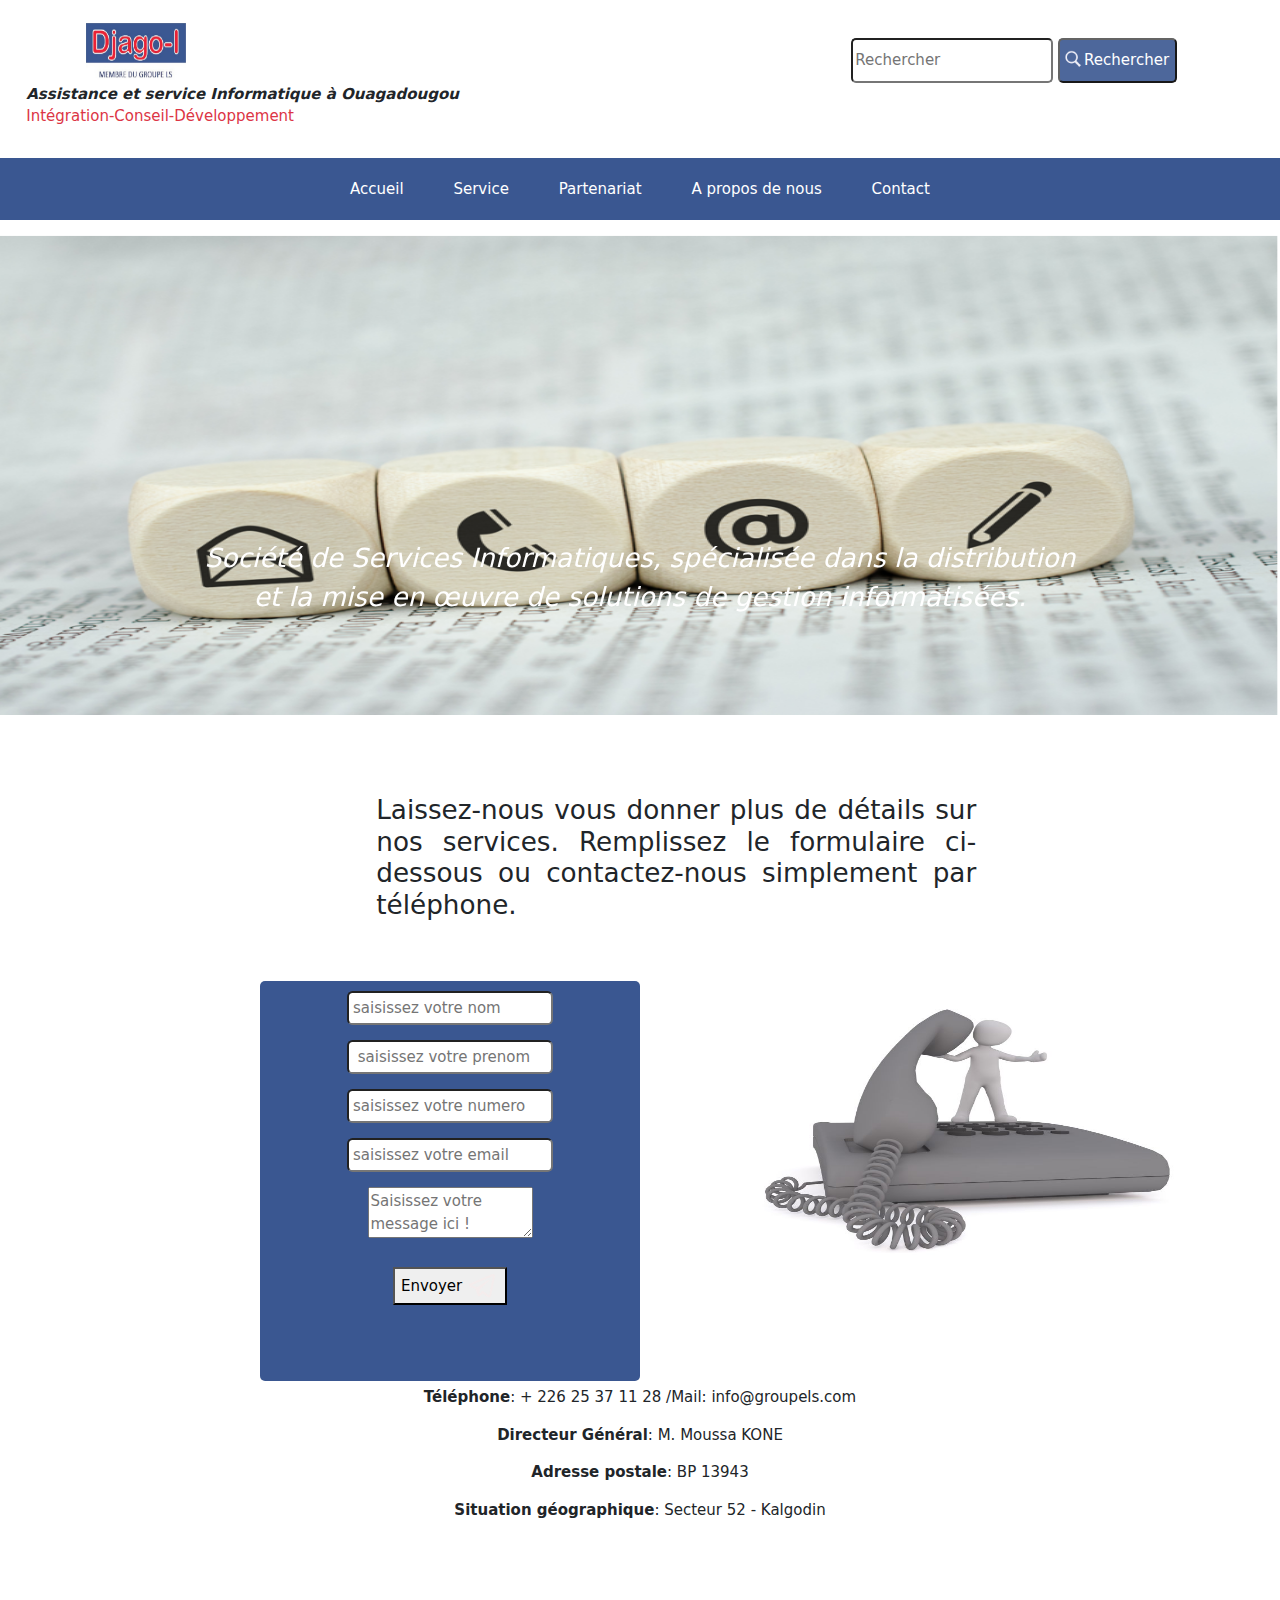
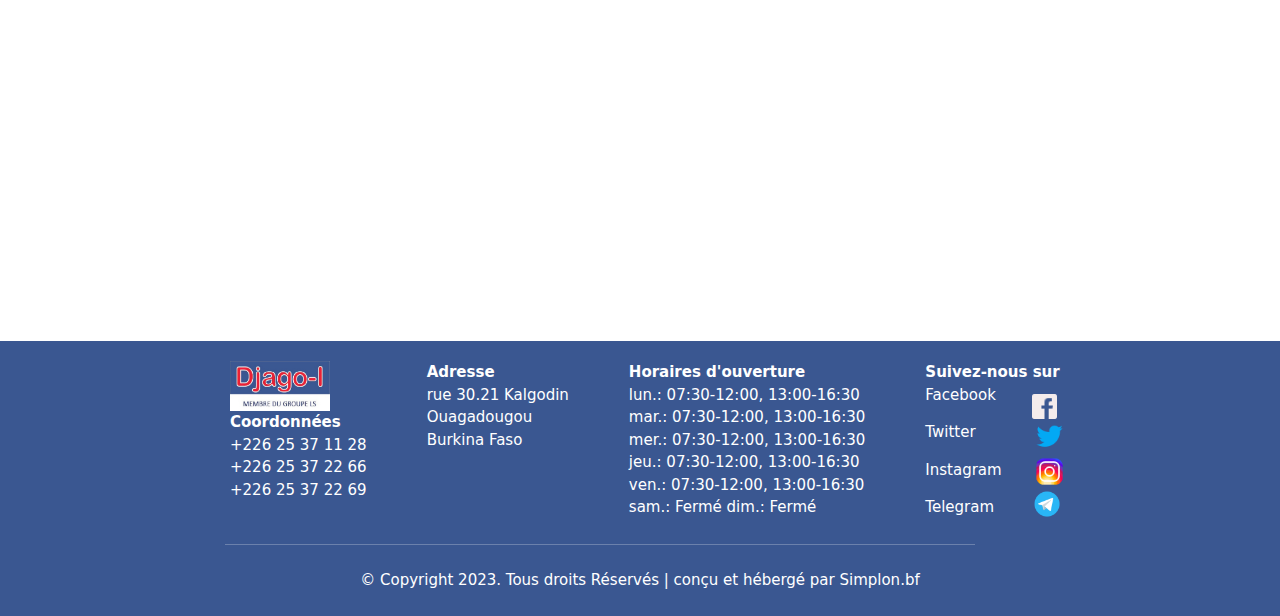
<file: page/contact.html>
<!DOCTYPE html>
<html>

<head>
    <meta charset="utf-8">
    <meta name="viewport" content="width=device-width, initial-scale=1">
    <link rel="stylesheet" type="text/css" href="../style/style.css">
    <link rel="stylesheet" type="text/css" href="../style/bootstrap-5.2.3-dist/css/bootstrap.min.css">

    <title>Contact</title>
</head>

<body>
    <header>
        <div class="container-fluid section1">
          <div class="row">
            <div class="col-md-6 col-sm-6 col-xl-6 ms-3 mt-2">
              <img src="../images/logo.jpg" class="logo d-inline" alt="logo" title="logo Djago-I" width="100" height="60" />
              <span class=""><B class="d-block fst-italic">Assistance et service Informatique à Ouagadougou</B>
                <p class="text-danger d-block">Intégration-Conseil-Développement</p>
              </span>
            </div>
            <div class="col-md-4 offset-1 mt-4 col-sm-3 col-xl-4 text-end">
              <input type="search" class="search" placeholder="Rechercher" width="50" />
              <button type="button" class="search1"><img src="../images/search.png" width="18"
                  height="18" />Rechercher</button>
            </div>
          </div>
        </div>
        <div class="container-fluid">
          <div class="row">
            <ul class="toto text-center">
              <div class="col-md-2 col-sm-2 col-xl-2 d-inline">
                <li class="d-inline"><a href="../index.html" class="text-decoration-none text-white ms-">Accueil</a></li>
              </div>
              <div class="col-md-2 col-sm-2 col-xl-2  d-inline">
                <li class="d-inline"><a href="service.html" class="text-decoration-none text-white ms-5"
                    target="blank">Service</a>
                </li>
              </div>
              <div class="col-md-2 col-sm-2 col-xl-2  d-inline">
                <li class="d-inline"><a href="partenariat.html"
                    class="text-decoration-none text-white ms-5">Partenariat</a></li>
              </div>
              <div class="col-md-2 col-sm-2 col-xl-2  d-inline">
                <li class="d-inline"><a href="a_propos_de_nous.html" class="text-decoration-none text-white ms-5">A
                    propos de nous</a>
                </li>
              </div>
              <div class="col-md-2 col-sm-2 col-xl-2  d-inline">
                <li class="d-inline"><a href="#" class="text-decoration-none text-white ms-5">Contact</a>
                </li>
              </div>
            </ul>
          </div>
        </div>
    
      </header>
    <div id="carouselExampleControls" class="carousel slide" data-bs-ride="carousel">
        <div class="carousel-inner">
            <div class="carousel-item active">
                <img src="../images/contact.png" class="d-block w-100 tata" alt="...">
                <div class="carousel-caption d-none d-md-block">
                    <p class="fs-3 pb-5 fst-italic text-white">Société de Services Informatiques, spécialisée dans la distribution
                        et la mise en œuvre de solutions de gestion informatisées.</p>
                </div>
            </div>
        </div>
    </div>
    <section class="container s1">
        <div class="row">
            <div class="col-md-8 col-sm6 ms-5">
        <h3 class="paragraphe">Laissez-nous vous donner plus de détails sur nos services.
            Remplissez le formulaire ci-dessous ou contactez-nous
            simplement par téléphone.</h3>
        </div>
        </div>
        <div class="row niveau">
            <div class="col-md-4 offset-2 formulaire">
                <form method="post">
                    <div class="d-grid gap-3 text-center">
                        <div class="">
                            <input type="text" id="name" class="p-1 rounded" placeholder="saisissez votre nom" required>
                        </div>
                        <div>
                            <input type="text" id="name" class="p-1 rounded" placeholder=" saisissez votre prenom"
                                required>
                        </div>
                        <div>
                            <input type="text" id="number" class="p-1 rounded" placeholder="saisissez votre numero"
                                required>
                        </div>
                        <div>
                            <input type="text" id="email" class="p-1 rounded" placeholder="saisissez votre email"
                                required>
                        </div>
                        <div>
                            <textarea name="subject" id="" cols="18" rows="2"
                                placeholder="Saisissez votre message ici !"></textarea>
                        </div>
                        <div class="p-2"><button type="submit">Envoyer
                                <img src="../images/envoi.png" alt="envoi">
                            </button></div>
                    </div>
                </form>
            </div>

            <div class="col-md-4 offset-1">
                <img class="telephone" src="../images/telephone.jpg" alt="telephone1" width="450" height="300">
            </div>
        </div>
        <p class="p1"><strong>Téléphone</strong>: + 226 25 37 11 28 /Mail: info@groupels.com</p>
        <p class="p1"> <strong> Directeur Général</strong>: M. Moussa KONE </p>
        <p class="p1"> <strong>Adresse postale</strong>: BP 13943</p>
        <p class="p1"> <strong>Situation géographique</strong>: Secteur 52 - Kalgodin </p>

    </section>
    <section class="s2">
        <div class="row">
            <div class="col-md-12 col-sm-12 col-xl-12">
                <iframe src="https://www.google.com/maps/embed?pb=!1m18!1m12!1m3!1d3897.6731590906643!2d-1.5093752908345557!3d12.337771928410119!2m3!1f0!2f0!3f0!3m2!1i1024!2i768!4f13.1!3m3!1m2!1s0xe2ebde13c218b0d%3A0xcd6edbf17085800a!2sDJAGO%20-%20INTERNATIONAL!5e0!3m2!1sfr!2sbf!4v1681552441202!5m2!1sfr!2sbf" 
                width="1270" height="380" style="border:0;" allowfullscreen="" loading="lazy" referrerpolicy="no-referrer-when-downgrade"></iframe>
        </div>
        </div>
    </section>
    <footer>
        <div class="footer">
            <div>
                <img src="../images/logo.jpg" class="logofoot" width="100" height="50" alt=""><br />
                <B>Coordonnées</B>
                <p> +226 25 37 11 28 <br>
                    +226 25 37 22 66 <br>
                    +226 25 37 22 69</p> <br>
            </div>
            <div>
                <B>Adresse</B>
                <p>rue 30.21
                    Kalgodin <br>
                    Ouagadougou <br>
                    Burkina Faso</p>
            </div>
            <div>
                <B>Horaires d'ouverture</B>
                <p> lun.: 07:30-12:00, 13:00-16:30 <br>
                    mar.: 07:30-12:00, 13:00-16:30 <br>
                    mer.: 07:30-12:00, 13:00-16:30 <br>
                    jeu.: 07:30-12:00, 13:00-16:30 <br>
                    ven.: 07:30-12:00, 13:00-16:30 <br>
                    sam.: Fermé dim.: Fermé</p>
            </div>
            <div>
                <B>Suivez-nous sur </B>
                <div class="footer2">
                    <div>
                        <p>Facebook </p>
                        <p>Twitter</p>
                        <p>Instagram</p>
                        <p>Telegram</p>
                    </div>
                    <div class="image">
                        <img class="d-block" src="../images/facebook.png" alt="facebook" width="25" height="25">
                        <img class="d-block" src="../images/twitter.png" alt="twitter" width="35px" height="35px">
                        <img class="d-block" src="../images/instagram.png" alt="instagram" width="35px" height="35px">
                        <img class="d-block" src="../images/telegram.png" alt="telegram" width="30" height="30">
                    </div>
                </div>
            </div>
        </div>
        <hr width="750">
        <p>© Copyright 2023. Tous droits Réservés | conçu et hébergé par Simplon.bf </p>
    </footer>
    <script type="text/javascript" src="../style/bootstrap-5.2.3-dist/js/bootstrap.min.js"></script>
</body>

</html>
</file>
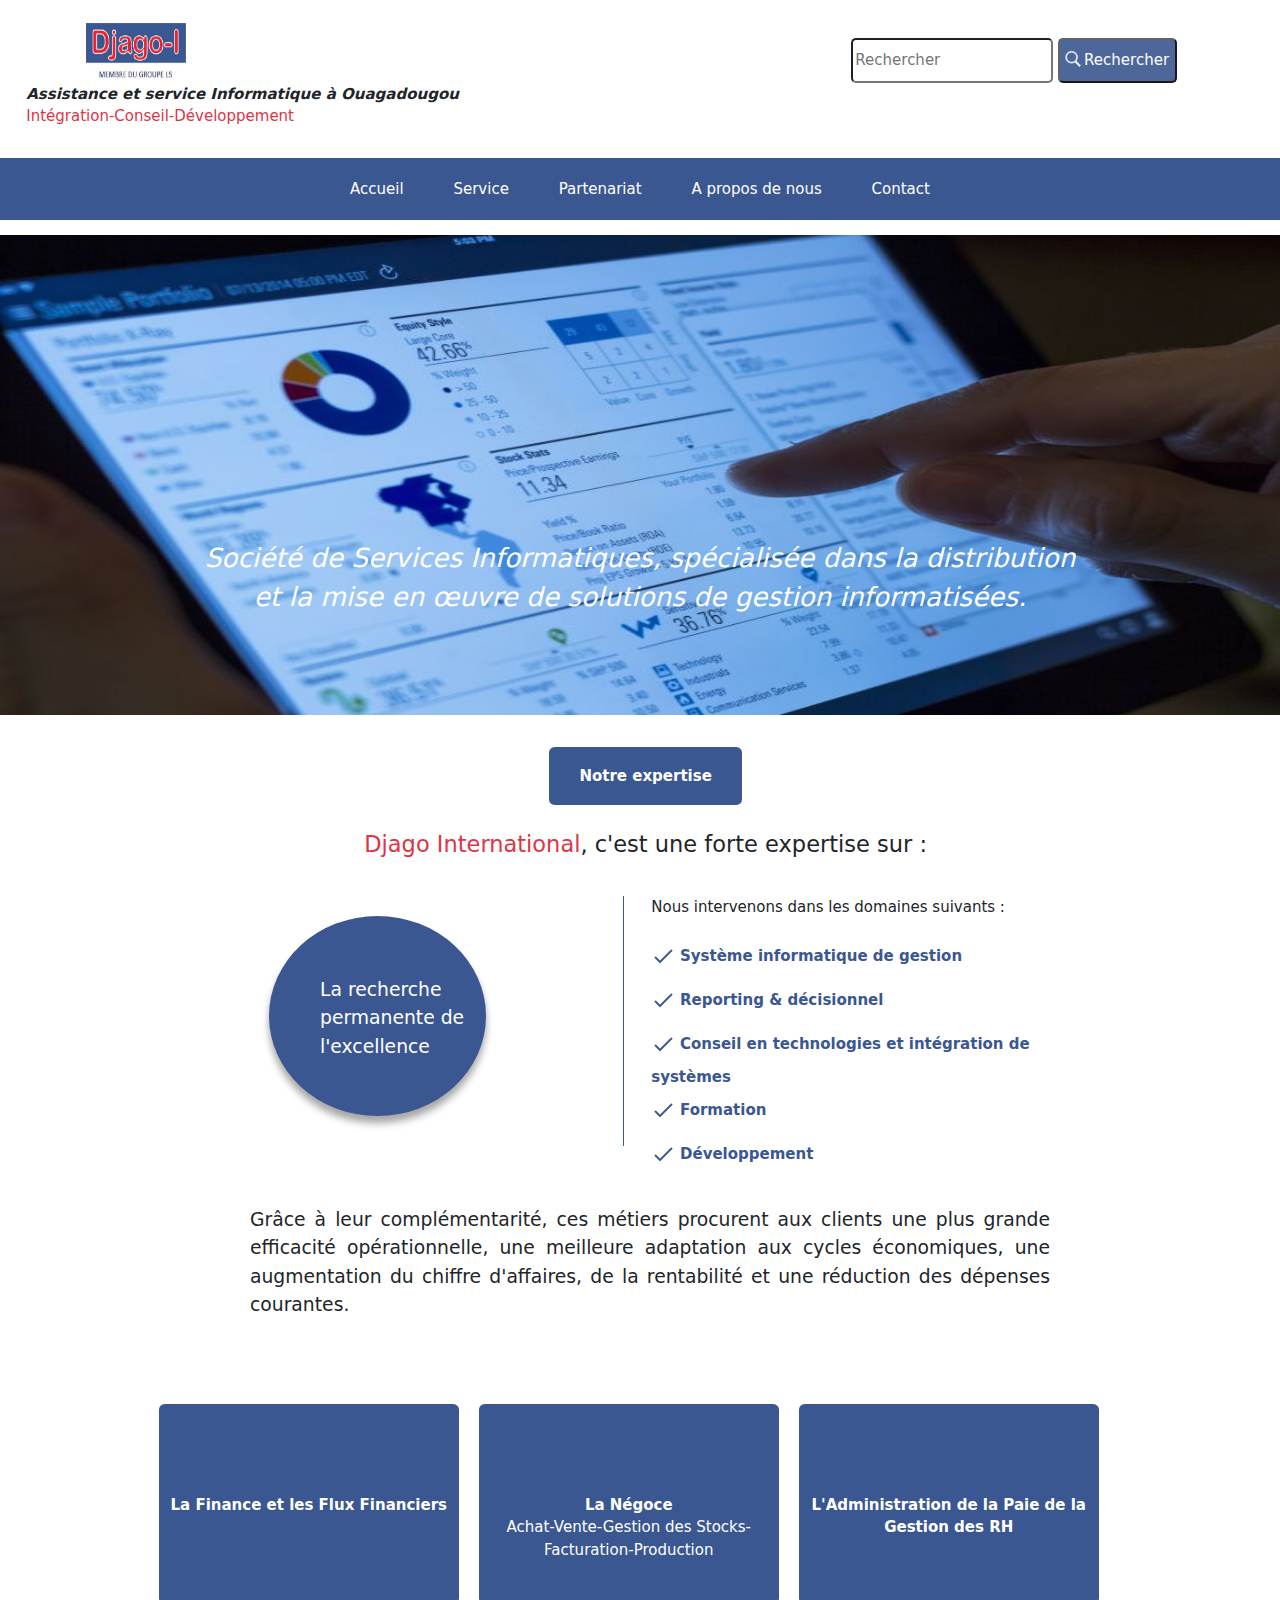
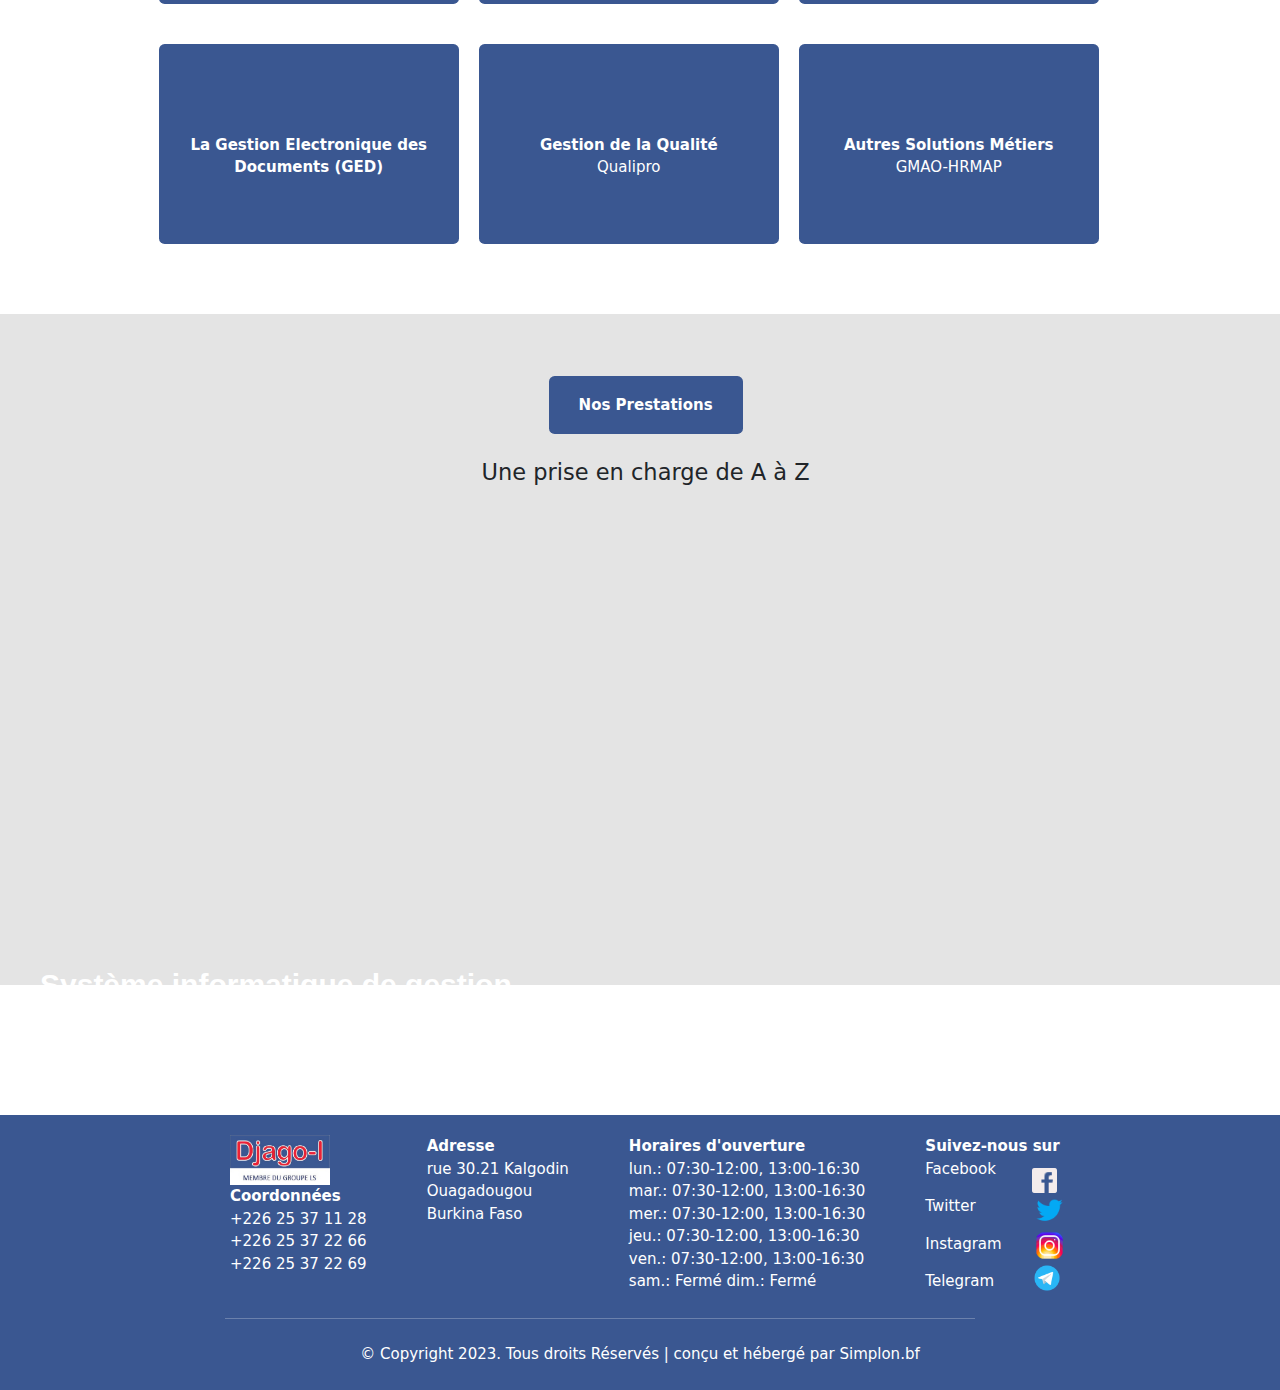
<file: page/service.html>
<!DOCTYPE html>
<html>

<head>
    <meta charset="utf-8">
    <meta name="viewport" content="width=device-width, initial-scale=1">
    <link rel="stylesheet" type="text/css" href="../style/style.css">
    <link rel="stylesheet" type="text/css" href="../style/bootstrap-5.2.3-dist/css/bootstrap.min.css">

    <title>Service</title>
</head>

<body>
    <header>
        <div class="container-fluid section1">
          <div class="row">
            <div class="col-md-6 col-sm-6 col-xl-6 ms-3 mt-2">
              <img src="../images/logo.jpg" class="logo d-inline" alt="logo" title="logo Djago-I" width="100" height="60" />
              <span class=""><B class="d-block fst-italic">Assistance et service Informatique à Ouagadougou</B>
                <p class="text-danger d-block">Intégration-Conseil-Développement</p>
              </span>
            </div>
            <div class="col-md-4 offset-1 mt-4 col-sm-3 col-xl-4 text-end">
              <input type="search" class="search" placeholder="Rechercher" width="50" />
              <button type="button" class="search1"><img src="../images/search.png" width="18"
                  height="18" />Rechercher</button>
            </div>
          </div>
        </div>
        <div class="container-fluid">
          <div class="row">
            <ul class="toto text-center">
              <div class="col-md-2 col-sm-2 col-xl-2 d-inline">
                <li class="d-inline"><a href="../index.html" class="text-decoration-none text-white ms-">Accueil</a></li>
              </div>
              <div class="col-md-2 col-sm-2 col-xl-2  d-inline">
                <li class="d-inline"><a href="#" class="text-decoration-none text-white ms-5"
                    target="blank">Service</a>
                </li>
              </div>
              <div class="col-md-2 col-sm-2 col-xl-2  d-inline">
                <li class="d-inline"><a href="partenariat.html"
                    class="text-decoration-none text-white ms-5">Partenariat</a></li>
              </div>
              <div class="col-md-2 col-sm-2 col-xl-2  d-inline">
                <li class="d-inline"><a href="a_propos_de_nous.html" class="text-decoration-none text-white ms-5">A
                    propos de nous</a>
                </li>
              </div>
              <div class="col-md-2 col-sm-2 col-xl-2  d-inline">
                <li class="d-inline"><a href="contact.html" class="text-decoration-none text-white ms-5">Contact</a>
                </li>
              </div>
            </ul>
          </div>
        </div>
    
      </header>
    <div id="carouselExampleControls" class="carousel slide" data-bs-ride="carousel">
        <div class="carousel-inner">
            <div class="carousel-item active">
                <img src="../images/entreprise.jpg" class="d-block w-100 tata" alt="...">
                <div class="carousel-caption d-none d-md-block">
                    <p class="fst-italic fs-3 pb-5">Société de Services Informatiques, spécialisée dans la distribution
                        et la
                        mise en œuvre de solutions de gestion informatisées.</p>
                </div>
            </div>
        </div>
    </div>
    <div class="container1serv">
        <div class="row">
            <div class="titre1"><B class="text-white rounded">Notre expertise</B>
                <p class="p1 fs-4"><span class="text-danger">Djago International</span>, c'est une forte expertise sur :
                </p>
            </div>
        </div>
        <div class="row ligne2">
            <div class="col-md-2 rounded-circle rpe">
                <p class="text-white fs-5">La recherche <br />permanente de <br />l'excellence</p>
            </div>
            <div class=" col-md-2 offset-2 ligne-vertical"></div>
            <div class="col-md-4 nids">
                <p>Nous intervenons dans les domaines suivants :</p>
                <img src="../images/valide.png" />
                <B>Système informatique de gestion</B><br />
                <img src="../images/valide.png" />
                <B>Reporting & décisionnel</B><br />
                <img src="../images/valide.png" />
                <B>Conseil en technologies et intégration de systèmes</B><br />
                <img src="../images/valide.png" />
                <B>Formation</B><br />
                <img src="../images/valide.png" />
                <B>Développement</B>
            </div>
        </div>
        <div>
            <p class="p2 fs-5">Grâce à leur complémentarité, ces métiers procurent aux clients une plus grande
                efficacité opérationnelle, une meilleure adaptation aux cycles économiques, une augmentation du chiffre
                d'affaires, de la rentabilité et une réduction des dépenses courantes.</p>
        </div>
        <div class="row row2">
            <div class="col-md-4 rounded"><B class="text-white">La Finance et les Flux Financiers</B></div>
            <div class="col-md-4 rounded"><B class="text-white">La Négoce</B>
                <p class="text-white">Achat-Vente-Gestion des Stocks-Facturation-Production</p>
            </div>
            <div class="col-md-4 rounded"><B class="text-white">L'Administration de la Paie de la Gestion des RH</B>
            </div>
        </div>
        <div class="row row3">
            <div class="col-md-4 rounded"><B class="text-white">La Gestion Electronique des Documents (GED)</B></div>
            <div class="col-md-4 rounded"><B class="text-white">Gestion de la Qualité</B>
                <p class="text-white">Qualipro</p>
            </div>
            <div class="col-md-4 rounded"><B class="text-white">Autres Solutions Métiers</B>
                <p class="text-white">GMAO-HRMAP</p>
            </div>
        </div>
    </div>
    <div class="container2serv">
        <div class="row">
            <div class="titre1"><B class="text-white rounded">Nos Prestations</B>
                <p class="p1 fs-4">Une prise en charge de A à Z </p>
            </div>
        </div>
        <div class="row">
            <div class="princi">
                <div class="slid act">
                    <h2><B>Système informatique de gestion</B>
                        <span>Lorem ipsum dolor sit amet consectetur adipisicing elit. Quo, non!</span>
                    </h2>
                </div>
                <div class="slid">
                    <h2><B>Audit</B>
                        <span>Lorem ipsum dolor sit amet consectetur adipisicing elit. Quo, non!</span>
                    </h2>
                </div>
                <div class="slid">
                    <h2><B>Conseil en technologies et intégration de systèmes</B>
                        <span>Lorem ipsum dolor sit amet consectetur adipisicing elit. Quo, non!</span>
                    </h2>
                </div>
                <div class="slid">
                    <h2><B> Formation</B>
                        <span>Lorem ipsum dolor sit amet consectetur adipisicing elit. Quo, non!</span>
                    </h2>
                </div>
                <div class="slid">
                    <h2><B>Paramétrages et Assistance</B>
                        <span>Lorem ipsum dolor sit amet consectetur adipisicing elit. Quo, non!</span>
                    </h2>
                </div>
            </div>
        </div>
    </div>
    <footer>
        <div>
            <div class="footer">
                <div>
                    <img src="../images/logo.jpg" class="logofoot" width="100" height="50" alt=""><br />
                    <B>Coordonnées</B>
                    <p> +226 25 37 11 28 <br>
                        +226 25 37 22 66 <br>
                        +226 25 37 22 69</p> <br>
                </div>
                <div>
                    <B>Adresse</B>
                    <p>rue 30.21
                        Kalgodin <br>
                        Ouagadougou <br>
                        Burkina Faso</p>
                </div>
                <div>
                    <B>Horaires d'ouverture</B>
                    <p> lun.: 07:30-12:00, 13:00-16:30 <br>
                        mar.: 07:30-12:00, 13:00-16:30 <br>
                        mer.: 07:30-12:00, 13:00-16:30 <br>
                        jeu.: 07:30-12:00, 13:00-16:30 <br>
                        ven.: 07:30-12:00, 13:00-16:30 <br>
                        sam.: Fermé dim.: Fermé</p>
                </div>
                <div>
                    <B>Suivez-nous sur </B>
                    <div class="footer2">
                        <div>
                            <p>Facebook </p>
                            <p>Twitter</p>
                            <p>Instagram</p>
                            <p>Telegram</p>
                        </div>
                        <div class="image">
                            <img class="d-block" src="../images/facebook.png" alt="facebook" width="25" height="25">
                            <img class="d-block" src="../images/twitter.png" alt="twitter" width="35px" height="35px">
                            <img class="d-block" src="../images/instagram.png" alt="instagram" width="35px"
                                height="35px">
                            <img class="d-block" src="../images/telegram.png" alt="telegram" width="30" height="30">
                        </div>
                    </div>
                </div>
            </div>
            <hr width="750">
            <p>© Copyright 2023. Tous droits Réservés | conçu et hébergé par Simplon.bf </p>
        </div>
    </footer>
    <script src="../srcipt/service.js"></script>
</body>

</html>
</file>
<file: style/style.css>
html {
	overflow-x: hidden;
	overflow-y: auto;
	width: 100%;
	height: 100%;
	font-family: -apple-system, BlinkMacSystemFont, "Segoe UI", Roboto, Oxygen-Sans, Ubuntu, Cantarell, "Helvetica Neue", sans-serif;
	line-height: 1.5;
	font-size: 15px;
}

body {
	margin: 0px;
	padding: 0px;
}

.logo {
	margin-left: 60px;
	cursor: pointer;
}

.toto {
	background-color: #3A5791;
	padding: 20px;
}
.tata {
	height: 480px;
}
.search {
	height: 45px;
	border-radius: 5px;
}

.search img {
	position: relative;
	bottom: 2px;
	left: -2px;
}

.search1 {
	height: 45px;
	border-radius: 5px;
	background-color: #3A5791;
	opacity: 0.9;
	color: white;
}

.searchservice {
	height: 45px;
	border-radius: 5px;
	background-color: #E72035;
	opacity: 0.9;
	color: white;
}

.search1 img {
	position: relative;
	bottom: 2px;
	left: -2px;
}

slider {
	display: block;
	width: 100vw;
	height: 100vh;
	overflow: hidden;
	position: absolute;
}

slider>* {
	position: absolute;
	display: block;
	width: 100vw;
	height: 100vh;
	background: grey;
	animation: slide 12s infinite;
	overflow: hidden;
}

slide:nth-child(1) {
	left: 0%;
	animation-delay: -1s;
	background-image: url(../images/ordi.jpg);
	height: 400px;
	background-size: cover;
	background-position: center;
}

slide:nth-child(2) {
	animation-delay: 2s;
	background-image: url(../images/de.png);
	height: 400px;
	background-size: cover;
	background-position: center;
}

slide:nth-child(3) {
	animation-delay: 5s;
	background-image: url(../images/ordi2.jpg);
	height: 400px;
	background-size: cover;
	background-position: center;
}

slide:nth-child(4) {
	left: 0%;
	animation-delay: 8s;
	background-image: url(../images/contact.png);
	height: 400px;
	background-size: cover;
	background-position: center;
}

slide p {
	font-size: 30px;
	text-align: center;
	display: inline-block;
	width: 90%;
	margin-top: 80px;
	color: white;
	margin-left: 50px;
}

@keyframes slide {
	0% {
		left: 100%;
		width: 100%;
	}

	5% {
		left: 0%;
	}

	25% {
		left: 0%;
	}

	30% {
		left: -100%;
		width: 100%;
	}

	30.0001% {
		left: -100%;
		width: 0%;
	}

	100% {
		left: 100%;
		width: 0%;
	}
}

.section1 {
	padding: 15px;
}

.sectoin2 {
	position: relative;
	top: 400px;

}

.section2img1 {
	position: relative;
	left: 90px;
	top: 18px;
}

.sectoin2div2 {
	position: relative;
	right: 50px;
	top: 10px;
}

.img2 {
	position: relative;
	left: 200px;
	top: -10px;
}

.sectoin2h {
	color: #3A5791;
	cursor: pointer;
}

.container3 {
	position: relative;
	top: 400px;
	background-color: #E4E4E4;
	padding-bottom: 70px;
}

.bienvenu {
	text-align: justify;
	width: 90%;
}

.section3 {
	background-color: #3A5791;
	height: 330px;
	cursor: pointer;
	position: relative;
	top: 20px;
	box-shadow: 0 8px 8px 0 rgba(0, 0, 0, 0.2), 0 6px 6px 0 rgba(0, 0, 0, 0.19);
}

.section3p1 {
	position: relative;
	top: 120px;
	left: 55px;
}

.section3p2 {
	position: relative;
	top: 130px;
	left: 85px;
}

.section3p3 {
	position: relative;
	top: 100px;
	left: 55px;
}

.section3h {
	position: relative;
	top: 20px;
	color: #3A5791;
}

.section3h5 {
	position: relative;
	top: 120px;
	left: 90px;
}

.section3bas1 {
	background-color: #3A5791;
	height: 330px;
	cursor: pointer;
	box-shadow: 0 8px 8px 0 rgba(0, 0, 0, 0.2), 0 6px 6px 0 rgba(0, 0, 0, 0.19);
	position: relative;
	left: -20px;
	top: 30px;
}

.section3bas2 {
	background-color: #3A5791;
	height: 330px;
	cursor: pointer;
	box-shadow: 0 8px 8px 0 rgba(0, 0, 0, 0.2), 0 6px 6px 0 rgba(0, 0, 0, 0.19);
	position: relative;
	top: 35px;
	right: 25px;
}

.lireplus {
	background-color: #3A5791;
	width: 90px;
	position: relative;
	left: 630px;
	top: 15px;
	padding: 10px;
}

.container4 {
	position: relative;
	top: 420px;
	margin-bottom: 20px;
}

.container4 img {
	box-shadow: 0 8px 8px 0 rgba(0, 0, 0, 0.2), 0 6px 6px 0 rgba(0, 0, 0, 0.19);
	position: relative;
	top: 15px;
}

.container3h {
	position: relative;
	top: -7px;
	color: #3A5791;
}

.titre1 {
	position: relative;
	top: 20px;
	left: 150px;
}

.titre2 {
	position: relative;
	top: 20px;
	left: 250px;
}

.titre3 {
	position: relative;
	top: 20px;
	left: 370px;
}

.ligne2 {
	position: relative;
	top: 25px;
}

.lireplus2 {
	background-color: white;
	box-shadow: 0 8px 8px 0 rgba(0, 0, 0, 0.2), 0 6px 6px 0 rgba(0, 0, 0, 0.19);
	width: 90px;
	position: relative;
	left: 0px;
	top: 0px;
	padding: 10px;
}

.container5 {
	position: relative;
	top: 470px;
	padding-bottom: 80px;
	background-color: #E4E4E4;
	;
}

.container5h {
	position: relative;
	color: #3A5791;
	top: 30px;
}

.container5 .p1 {
	text-align: justify;
	width: 300px;
	position: relative;
	left: 0px;
	top: 50px;
}

.drapeaupays {
	position: relative;
	left: 65px;
}

.drapeau {
	position: relative;
	top: 50px;
}

.drapeaublock2 {
	position: relative;
	left: 110px;
}

div .carte {
	position: relative;
	top: 70px;
	right: 40px;
}

.container1serv {
	margin-top: 30px;
}

.container1serv .titre1 {
	position: relative;
	text-align: center;
	padding-right: 300px;
}

.container1serv .titre1 B {
	background-color: #3A5791;
	padding: 20px 30px 20px 30px;
	cursor: pointer;
}

.container1serv .titre1 .p1 {
	position: relative;
	top: 40px;
}

.container1serv .ligne2 {
	position: relative;
	top: 80px;
	left: 200px;
}

.ligne2 .rpe {
	background-color: #3A5791;
	height: 200px;
	position: relative;
	left: 80px;
	top: 20px;
	cursor: pointer;
	box-shadow: 0 8px 8px 0 rgba(0, 0, 0, 0.2), 0 6px 6px 0 rgba(0, 0, 0, 0.19);
}

.ligne2 .rpe p {
	position: relative;
	top: 60px;
	left: 40px;
}

.ligne-vertical {
	border-left: 1px solid #3A5791;
	height: 250px;
}

.ligne2 .nids {
	position: relative;
	right: 200px;
}

.ligne2 .nids img {
	position: relative;
	margin-top: 20px;
	bottom: 10px;
}

.ligne2 .nids B {
	color: #3A5791;
	cursor: pointer;
}

.container1serv .p2 {
	position: relative;
	top: 110px;
	text-align: justify;
	width: 800px;
	left: 250px;
}

.container1serv .row2 {
	position: relative;
	top: 180px;
	left: 150px;
}

.row2 div {
	background-color: #3A5791;
	margin-left: 20px;
	width: 300px;
	height: 200px;
	text-align: center;
}

.row2 div B,
.row2 div p {
	position: relative;
	top: 90px;

}

.container1serv .row3 {
	position: relative;
	top: 220px;
	left: 150px;
}

.container1serv .row2 div:hover,
.container1serv .row3 div:hover {
	box-shadow: 0 8px 17px 0 rgba(0, 0, 0, 0.2), 0 6px 20px 0 rgba(0, 0, 0, 0.19);
	background: linear-gradient(180deg, #002a40, #448AFF);
	cursor: pointer;
}

.row3 div {
	background-color: #3A5791;
	margin-left: 20px;
	width: 300px;
	height: 200px;
	text-align: center;
}

.row3 div B,
.row3 div p {
	position: relative;
	top: 90px;

}

.container2serv {
	margin-top: 290px;
	background-color: #E4E4E4;
	padding-top: 30px;
	padding-bottom: 30px;
}

.container2serv .titre1 {
	position: relative;
	text-align: center;
	padding-right: 300px;
	top: 50px;
}

.container2serv .titre1 B {
	background-color: #3A5791;
	padding: 20px 30px 20px 30px;
	cursor: pointer;
}

.container2serv .titre1 .p1 {
	position: relative;
	top: 40px;
}

/*Pour le slider de la 3eme section*/
.princi {
	font-family: sans-serif;
	display: flex;
	justify-content: space-between;
	gap: 15px;
	margin: 0px auto;
	position: relative;
	top: 100px;
	margin-left: 20px;
}

.slid {
	height: 60vh;
	position: relative;
	border-radius: 10px;
	padding: 20px;
	background-size: cover;
	background-position: 50%;
	flex: 0.5;
	cursor: pointer;
	transition: 0.5s linear flex;
	-webkit-transition: 0.5s linear flex;
	-moz-transition: 0.5s linear flex;
	-ms-transition: 0.5s linear flex;
	-o-transition: 0.5s linear flex;
}

@keyframes heading {
	from {
		bottom: 150px;
		opacity: 0;
	}

	to {
		bottom: 20px;
		opacity: 1;
	}

}

.slid h2 {
	position: absolute;
	bottom: 20px;
	left: 20px;
	opacity: 0;
	color: #fff;
}

.slid h2 span {
	font-size: 12px;
	font-weight: 300;
	display: block;
	margin-top: 10px;
	opacity: 0.8;
}

.slid.act {
	flex: 5;
}

.slid.act h2 {
	opacity: 1;
	animation-name: heading;
	animation-timing-function: cubic-bezier(0.68, -0.55, 0.265, 1.55);
	animation-duration: 1.5s;
	animation-iteration-count: 1;
}

/*STYLE DE LA PAGE A PROPOS DE NOUS*/
.container2apropos {
	background-color: #E4E4E4;
	height: 450px;
	position: relative;
	top: 15px;
}

.presentation {
	position: relative;
	left: 50px;
	top: 10px;
}

.presentation p {
	color: #3A5791;
}

.container2apropos .exsc {
	background-color: #3A5791;
	height: 200px;
	position: relative;
	left: 80px;
	top: 110px;
	cursor: pointer;
	box-shadow: 0 8px 8px 0 rgba(0, 0, 0, 0.2), 0 6px 6px 0 rgba(0, 0, 0, 0.19);
}

.container2apropos .ligneverticalpropos {
	border-left: 1px solid #3A5791;
	height: 350px;
	position: relative;
	top: 30px;
}

.ligne1propos {
	position: relative;
	top: 15px;
}

.exsc p {
	position: relative;
	top: 60px;
	left: 15px;
}

.damc {
	position: relative;
	right: 150px;
	top: 40px;
	padding: 10px;
	cursor: pointer;
}

.damc B {
	color: #3A5791;
}

.peticol {
	width: 57%;
	position: relative;
	left: 550px;
	bottom: 75px;
}

.peticol B,
.peticol p {
	position: relative;
	top: 30px;
	color: #3A5791;
	cursor: pointer;
}

.lignevert2 {
	border-left: 1px solid #3A5791;
	height: 95px;
	position: relative;
	top: 30px;
}

.presentation2 {
	position: relative;
	top: 60px;
	left: 110px;
	color: black;
}

.sectiontext {
	background-image: url(../images/equipe.jp);
	background-size: cover;
	height: 400px;
}

.partenaire {
	background-color: #E4E4E4;
	height: 600px;
}
.partenaire .np, .distinction .np{
	background-color: #3A5791;
}
.distinction .prix{
	box-shadow: 0 8px 8px 0 rgba(0, 0, 0, 0.2), 0 6px 6px 0 rgba(0, 0, 0, 0.19);
	border-radius: 15px 0 15px 0;
	height: 200px;
	margin-left: 80px !important;
	color: #F48123;
}
.trophe{
	margin-left: 90px !important;
}
.idqdi{
	background-color: #3A5791;
}

.section2 {
	position: relative;
	left: 100px;
}

.section3 {
	position: relative;
	left: 100px;
}

.section4 {
	position: relative;
	left: 100px;
}

.s2 {
	height: 350px;
}

.s2 p {
	position: relative;
	top: 60px;
}

.discution {
	background-color: #3A5791;
	width: 300px;
	position: relative;
	left: 70px;
	top: 5px;
}

.carre {
	border-radius: 10px 0px 10px 0px;
	background-color: white;
	margin: 20px;
	color: #F48123;
	position: relative;
	left: 110px;
	top: 10px;
	width: 100px;
	height: 300px;
}

.top {
	background-color: #E4E4E4;

}

.drnsctpropos img {
	filter: brightness(40%);
}

.paragraphe {
	margin-left: 250px;
	text-align: justify;
	position: relative;
	margin-bottom: 70px;
	width: 600px;
}

.niveau {
	position: relative;
	bottom: 40px;
}

.s1 {
	position: relative;
	top: 80px;
}

.s2 {
	position: relative;
	top: 100px;
}

.formulaire {
	background-color: #3A5791;
	height: 400px;
	margin-top: 10px;
	position: relative;
	margin-left: 60px;
	border-radius: 5px;
	top: 30px;
	padding: 10px;
}

.telephone {
	position: relative;
	top: 10px;
}

.p1 {
	text-align: center;
	position: relative;
	bottom: 5px;
}

.ss {
	position: relative;
	top: 320px;
	padding-top: 100px;
}

.footer {
	display: flex;
	color: white;
	position: relative;
	left: 120px;
	padding-left: 50px;
	top: 10px;

}

.footera {
	display: flex;
	color: white;
	position: relative;
	left: 100px;
	padding-left: 50px;
}

.footer B {
	position: relative;
	left: 60px;
}

footer {

	background-color: #3A5791;
	position: relative;
	margin-top: 130px;
	padding-bottom: 10px;
	padding-top: 10px;
	top: 0px;

}

.footaccueil {
	background-color: #3A5791;
	position: relative;
	top: 470px;
	padding-bottom: 10px;
	padding-top: 10px;
}

.footservice {
	background-color: #b50f0f;
	position: relative;
	margin-top: 130px;
}

.footpropos {
	background-color: #3A5791;
	padding-bottom: 10px;
	padding-top: 10px;
	position: relative;
	bottom: 0px;
}

.logofoot {
	margin-left: 60px;
}

.footer h1 {
	margin-left: 60px;

}

footer hr {
	color: white;
	margin-left: 225px;
	height: 10px;
}

.footaccueil hr {
	color: white;
	margin-left: 225px;
	height: 10px;
}

.footer p {
	margin-left: 60px;
	text-align: justify;
}

.footer2 {
	display: flex;

}

footer p {
	color: #fff;
	text-align: center;
}

.footaccueil p {
	color: #fff;
	text-align: center;
}

.image {
	margin-left: 30px;
	position: relative;
	top: 10px;
}

/*slider citation de a propos de nous*/
h1 {
	font-size: 60px;
	text-align: center;
}

.content-slider {
	width: 100%;
	height: 360px;
}

.slider {
	height: 320px;
	width: 680px;
	margin: 40px auto 0;
	overflow: visible;
	position: relative;
}

.mask {
	overflow: hidden;
	height: 320px;
}

.slider ul {
	margin: 0;
	padding: 0;
	position: relative;
}

.slider li {
	width: 680px;
	height: 320px;
	position: absolute;
	top: -325px;
	list-style: none;
}

.slider .quote {
	font-size: 40px;
	font-style: italic;
}

.slider .source {
	font-size: 20px;
	text-align: right;
}

.slider li.anim1 {
	animation: cycle 15s linear infinite;
}

.slider li.anim2 {
	animation: cycle2 15s linear infinite;
}

.slider li.anim3 {
	animation: cycle3 15s linear infinite;
}

.slider li.anim4 {
	animation: cycle4 15s linear infinite;
}

.slider li.anim5 {
	animation: cycle5 15s linear infinite;
}

.slider:hover li {
	animation-play-state: paused;
}

@keyframes cycle {
	0% {
		top: 0px;
	}

	4% {
		top: 0px;
	}

	16% {
		top: 0px;
		opacity: 1;
		z-index: 0;
	}

	20% {
		top: 325px;
		opacity: 0;
		z-index: 0;
	}

	21% {
		top: -325px;
		opacity: 0;
		z-index: -1;
	}

	50% {
		top: -325px;
		opacity: 0;
		z-index: -1;
	}

	92% {
		top: -325px;
		opacity: 0;
		z-index: 0;
	}

	96% {
		top: -325px;
		opacity: 0;
	}

	100% {
		top: 0px;
		opacity: 1;
	}
}

@keyframes cycle2 {
	0% {
		top: -325px;
		opacity: 0;
	}

	16% {
		top: -325px;
		opacity: 0;
	}

	20% {
		top: 0px;
		opacity: 1;
	}

	24% {
		top: 0px;
		opacity: 1;
	}

	36% {
		top: 0px;
		opacity: 1;
		z-index: 0;
	}

	40% {
		top: 325px;
		opacity: 0;
		z-index: 0;
	}

	41% {
		top: -325px;
		opacity: 0;
		z-index: -1;
	}

	100% {
		top: -325px;
		opacity: 0;
		z-index: -1;
	}
}

@keyframes cycle3 {
	0% {
		top: -325px;
		opacity: 0;
	}

	36% {
		top: -325px;
		opacity: 0;
	}

	40% {
		top: 0px;
		opacity: 1;
	}

	44% {
		top: 0px;
		opacity: 1;
	}

	56% {
		top: 0px;
		opacity: 1;
		z-index: 0;
	}

	60% {
		top: 325px;
		opacity: 0;
		z-index: 0;
	}

	61% {
		top: -325px;
		opacity: 0;
		z-index: -1;
	}

	100% {
		top: -325px;
		opacity: 0;
		z-index: -1;
	}
}

@keyframes cycle4 {
	0% {
		top: -325px;
		opacity: 0;
	}

	56% {
		top: -325px;
		opacity: 0;
	}

	60% {
		top: 0px;
		opacity: 1;
	}

	64% {
		top: 0px;
		opacity: 1;
	}

	76% {
		top: 0px;
		opacity: 1;
		z-index: 0;
	}

	80% {
		top: 325px;
		opacity: 0;
		z-index: 0;
	}

	81% {
		top: -325px;
		opacity: 0;
		z-index: -1;
	}

	100% {
		top: -325px;
		opacity: 0;
		z-index: -1;
	}
}

@keyframes cycle5 {
	0% {
		top: -325px;
		opacity: 0;
	}

	76% {
		top: -325px;
		opacity: 0;
	}

	80% {
		top: 0px;
		opacity: 1;
	}

	84% {
		top: 0px;
		opacity: 1;
	}

	96% {
		top: 0px;
		opacity: 1;
		z-index: 0;
	}

	100% {
		top: 325px;
		opacity: 0;
		z-index: 0;
	}
}
</file>
